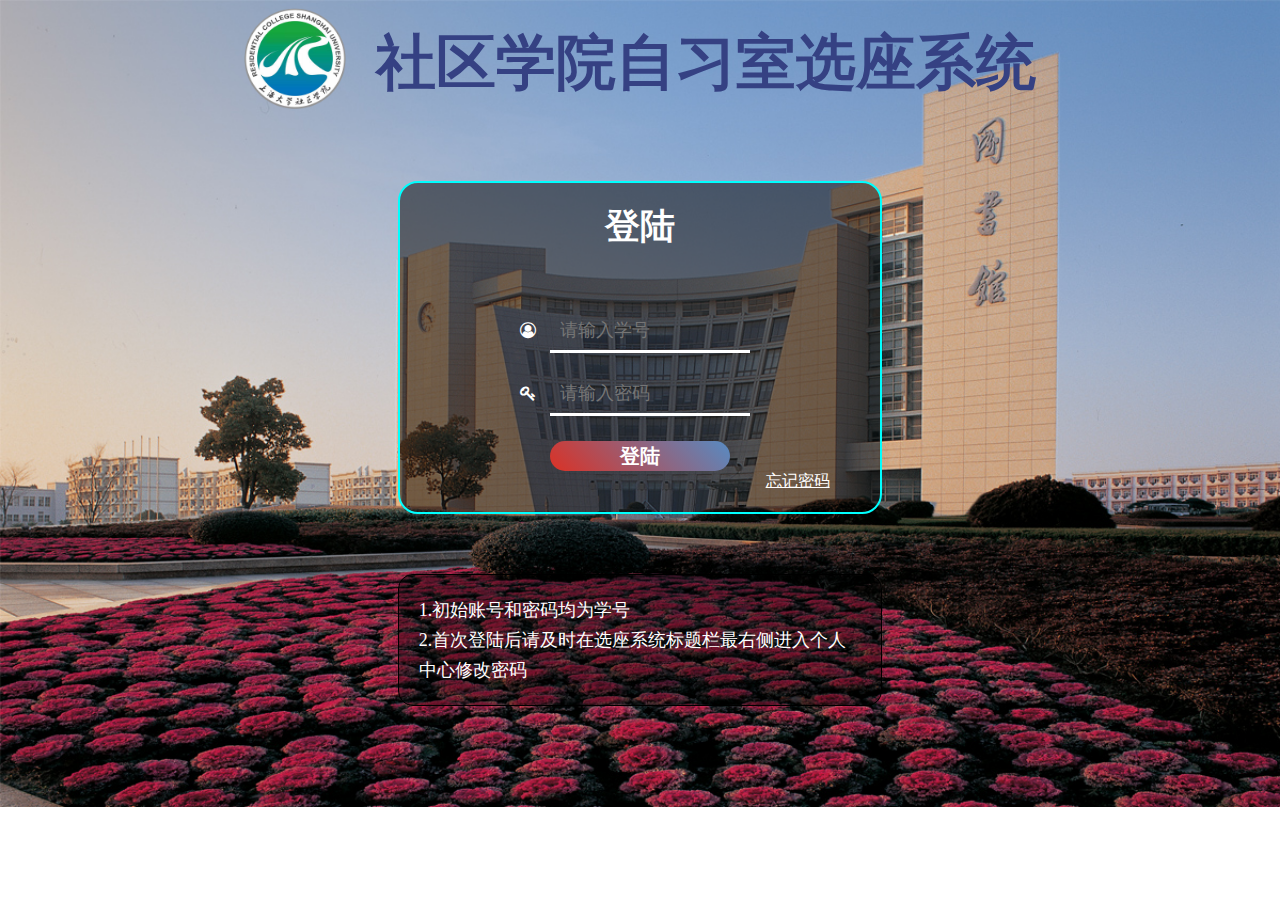
<file: index.html>
<!DOCTYPE html>
<html>
    <head>
        <meta charset="utf-8">
        <title>上海大学社区学院</title>
        <link rel="stylesheet" href="styles/index.css">
        <link rel="stylesheet" href="styles/font-awesome-4.7.0/font-awesome-4.7.0/css/font-awesome.css">
        <script type="text/javascript" src="scripts/index.js"></script>
    </head>
    <body>
        <div class="container">  
            <img src="images/logo1.png" width="8%" height="8%">
            <div class="title">社区学院自习室选座系统</div>
        </div>          
        <form id="login" method="POST">
            <div class="subtitle" >登陆</div>
            <div class="item">
                <i class="fa fa-user-circle-o" aria-hidden="true"></i>
                <input id="studentID" type="text" placeholder="请输入学号">
            </div>
            <div class="item">
                <i class="fa fa-key" aria-hidden="true"></i>
                <input id="password" type="password" placeholder="请输入密码">
            </div>
            <button type="submit" onclick="check()">登陆</button>
            <div style="text-align: right;">
                <a href="forget/forget.html" style="text-align: right;color:white;">忘记密码</a>
            </div>
         </form>
         <div class="notice">
             <div>1.初始账号和密码均为学号</div>
             <div>2.首次登陆后请及时在选座系统标题栏最右侧进入个人中心修改密码</div>
         </div>
    </body>
</html>
</file>
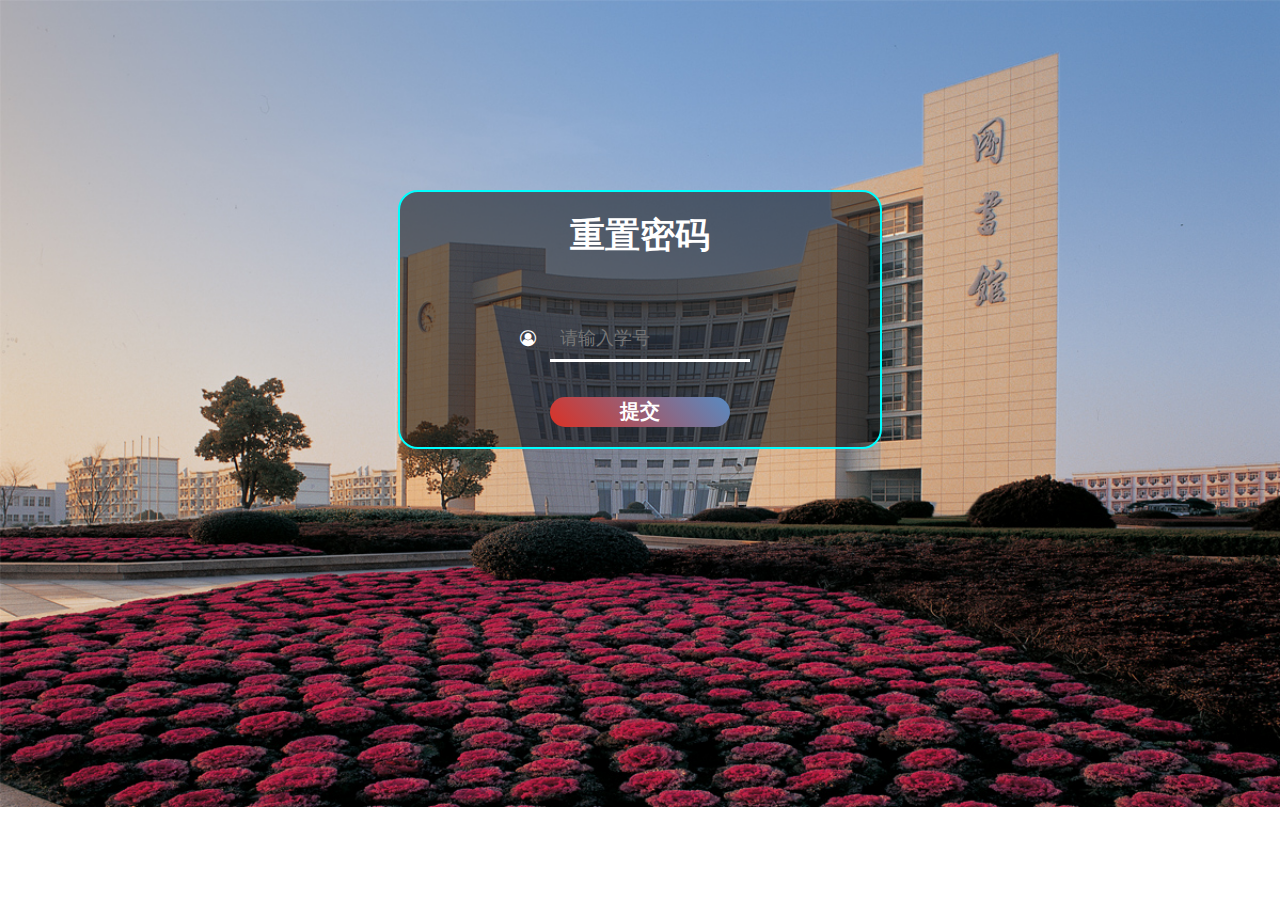
<file: forget/forget.html>
<!DOCTYPE html>
<html lang="en">
<head>
    <meta charset="UTF-8">
    <title>忘记密码</title>
    <link rel="stylesheet" href="../styles/forget.css">
    <link rel="stylesheet" href="../styles/font-awesome-4.7.0/font-awesome-4.7.0/css/font-awesome.css">
    <script type="text/javascript" src="../scripts/forget.js"></script>
</head>
<body>
<form id="forget" method="POST">
    <div class="subtitle" >重置密码</div>
    <div class="item">
        <i class="fa fa-user-circle-o" aria-hidden="true"></i>
        <input id="studentID" type="text" placeholder="请输入学号">
    </div>
    <button type="submit" onclick="check()">提交</button>
</form>
</body>
</html>
</file>
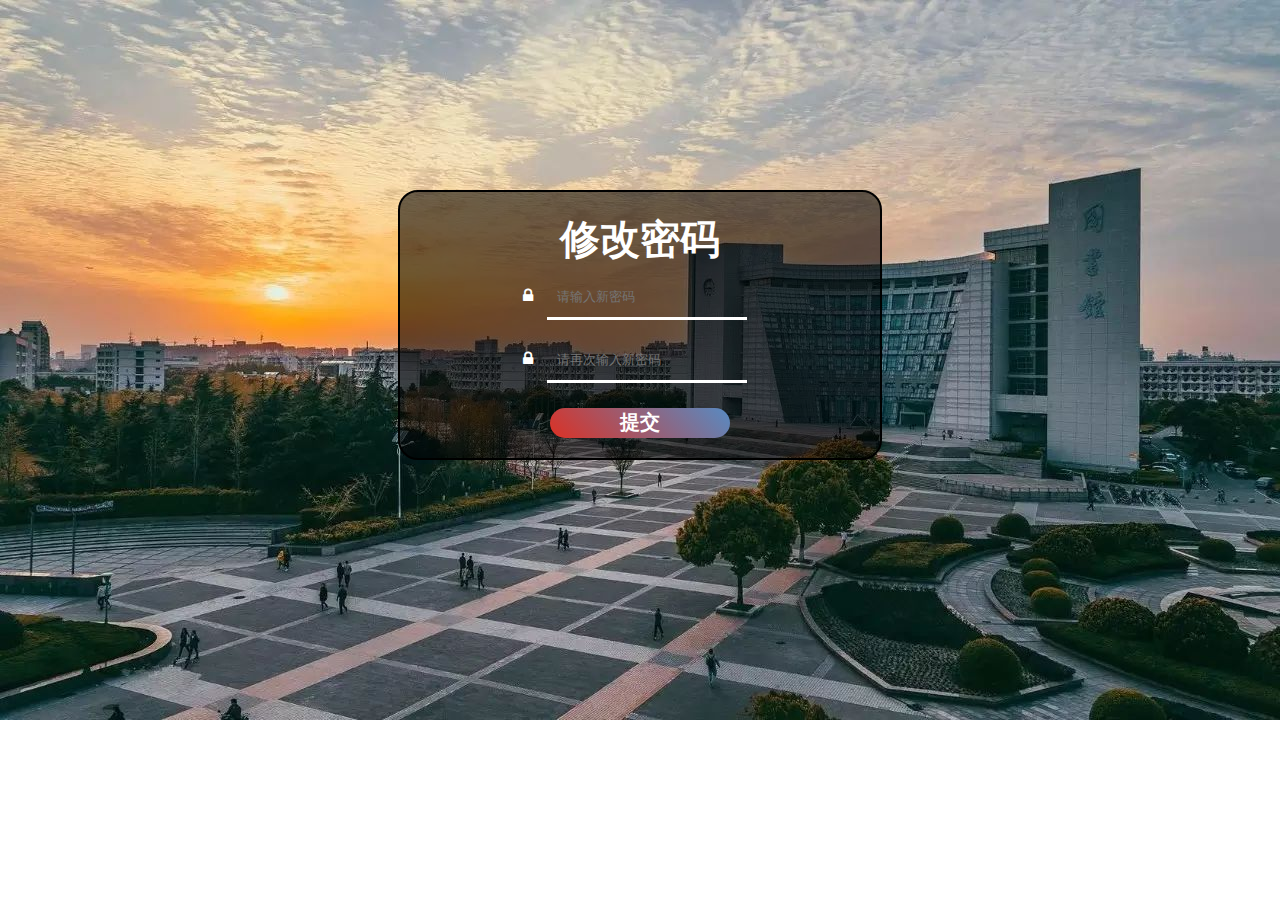
<file: home/home.html>
<!DOCTYPE html>
<html lang="en">
<head>
    <meta charset="UTF-8">
    <title>个人中心</title>
    <link rel="stylesheet" href="../styles/home.css">
    <link rel="stylesheet" href="../styles/font-awesome-4.7.0/font-awesome-4.7.0/css/font-awesome.css">
    <script type="text/javascript" src="../scripts/home.js"></script>
</head>
<body>
<div class="box">
    <div class="title">修改密码</div>
    <form id="newPassword" method="post">
        <div>
            <i class="fa fa-lock" aria-hidden="true"></i>
            <input id="password" type="password" placeholder="请输入新密码">
        </div>
        <div>
            <i class="fa fa-lock" aria-hidden="true"></i>
            <input id="confirmPassword" type="password" placeholder="请再次输入新密码">
        </div>
        <button type="submit" onclick="check()">提交</button>
    </form>
</div>
</body>
</html>
</file>
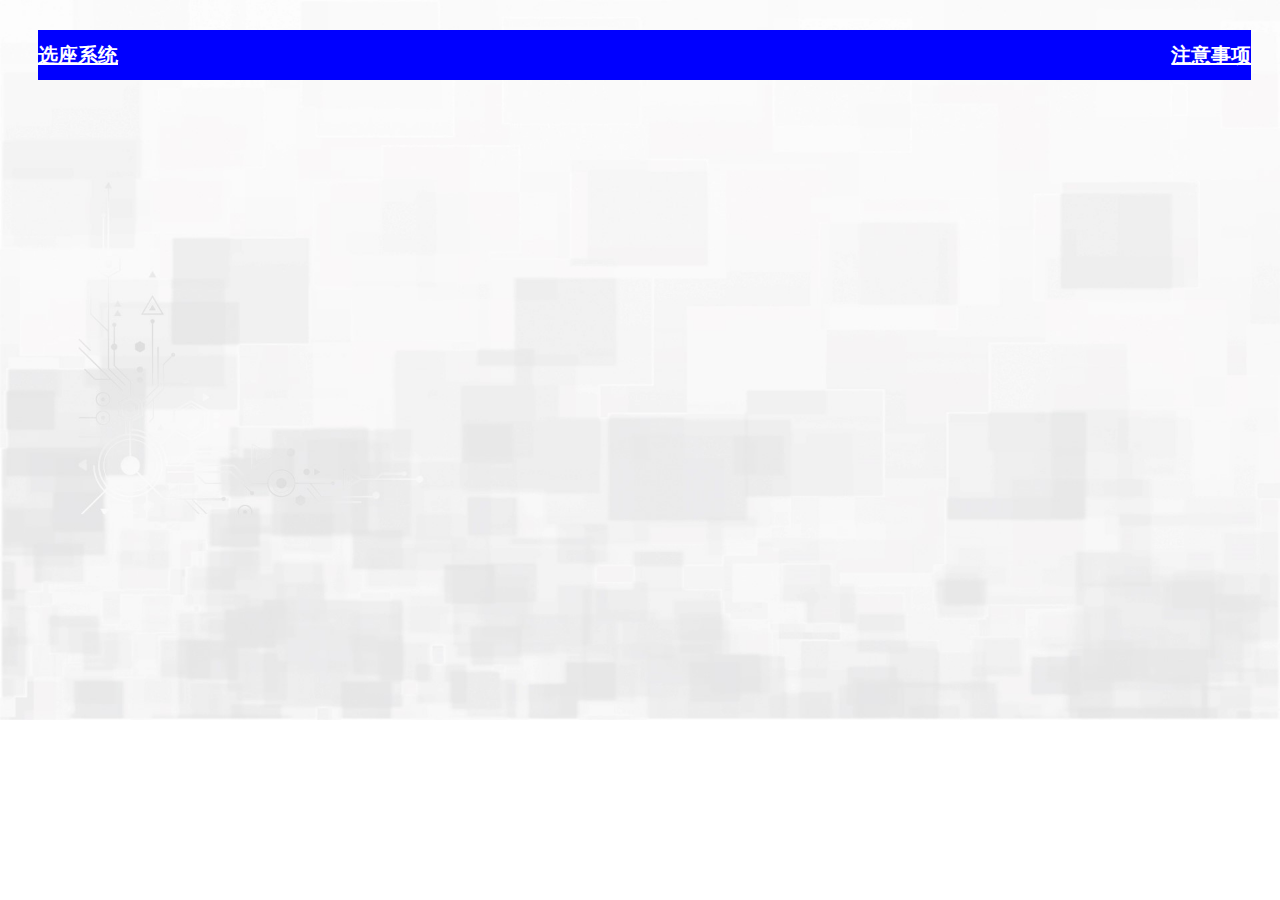
<file: notice/notice.html>
<!DOCTYPE html>
<html>
<head>
    <meta charset="utf-8">
    <link rel="stylesheet" href="../styles/seat.css">
    <title>选座系统</title>
</head>
<body>
<div class="head">
    <a href="../seat/seat.html" class="head-item">选座系统</a>
    <a href="../notice/notice.html" class="head-item">注意事项</a>

</div>
</body>
</html>
</file>
<file: styles/index.css>
body{
    background: url("../images/login1.jpg");
    background-repeat: no-repeat;
    background-size: 100% auto;
}
.container{
    display: flex;
    flex-direction: row;
    justify-content: center;
    margin-bottom: 10px;
}
.title{
    margin-left: 30px;
    flex: none;
    font-size: 60px;
    font-family: 仿宋;
    line-height: 110px;
    font-weight: bolder; 
    color: rgb(53, 65, 131); 
}
.subtitle{
    text-align: center;
    font-size: 35px;
    font-weight: bolder;
    color: white;
    margin-bottom: 50px;
}
input{
    background-color:#ffffff00;
    border: 0;
    border-bottom:  3px solid white;
    padding: 5px 10px;
    height: 30px;
    margin: 10px;
    width: 180px;
    color: white;
    font-size: 18px;
}
#login{
    margin:0 auto;
    margin-top: 5%;
    width: 30%;
    height: auto;
    padding: 20px 50px;
    border: 2px solid aqua;
    background-color:#00000080;
    color: white;
    text-align: center;
    border-radius: 20px;
}
button{
    margin-top: 15px;
    width: 180px;
    height: 30px;
    font-size: 20px;
    font-weight: 700;
    color: white;
    background-image: linear-gradient(45deg, #db3125 0%, #578bc3 100%);
    border: 0;
    border-radius: 15px;
}
.notice{
    margin: 60px auto;
    padding: 20px;
    border: 1px solid black;
    border-radius: 15px;
    background-color: #00000060;
    color: white;
    font-size:18px;
    line-height: 30px;
    width: 35%;
}
</file>
<file: styles/forget.css>
body{
    background: url("../images/login1.jpg");
    background-repeat: no-repeat;
    background-size: 100% auto;
}
.subtitle{
    text-align: center;
    font-size: 35px;
    font-weight: bolder;
    color: white;
    margin-bottom: 50px;
}
input{
    background-color:#ffffff00;
    border: 0;
    border-bottom:  3px solid white;
    padding: 5px 10px;
    height: 30px;
    margin: 10px;
    width: 180px;
    color: white;
    font-size: 18px;
}
#forget{
    margin:0 auto;
    margin-top: 15%;
    width: 30%;
    height: auto;
    padding: 20px 50px;
    border: 2px solid aqua;
    background-color:#00000080;
    color: white;
    text-align: center;
    border-radius: 20px;
}
button{
    margin-top: 25px;
    width: 180px;
    height: 30px;
    font-size: 20px;
    font-weight: 700;
    color: white;
    background-image: linear-gradient(45deg, #db3125 0%, #578bc3 100%);
    border: 0;
    border-radius: 15px;
}
</file>
<file: styles/home.css>
body{
    background: url("../images/login2.jpeg");
    background-repeat: no-repeat;
    background-size: 100% auto;
}
.title{
     text-align: center;
     font-weight: bolder;
     font-size: 40px;
     font-family: 宋体;
 }
.box{
    margin: 0 auto;
    border: aqua solid 2px;
    margin-top: 15%;
    width: 30%;
    height: auto;
    padding: 20px 50px;
    border: 2px solid #000000;
    background-color:#00000090;
    color: white;
    border-radius: 20px;
}
form{
    text-align: center;
}
input{
    padding: 5px 10px;
    height: 30px;
    margin: 10px;
    width: 180px;
    background-color: #ffffff00;
    color: white;
    border: 0;
    border-bottom: 3px solid white;
}
button{
    margin-top: 15px;
    width: 180px;
    height: 30px;
    font-size: 20px;
    font-weight: 700;
    color: white;
    background-image: linear-gradient(45deg, #db3125 0%, #578bc3 100%);
    border: 0;
    border-radius: 15px;
}
</file>
<file: styles/seat.css>
.head{
    margin: 30px;
    text-align: start;
    background-color: blue;
    display: flex;
    flex-direction: row;
    width: 96%;
    height: 50px;
    justify-content: space-between;
}
.head-item{
    color: white;
    line-height: 50px;
    font-family: 宋体;
    font-size: 20px;
    font-weight: bolder;
}
.text{
    padding-left: 32%;
    text-align: justify-all;
    font-family: 仿宋;
    font-size: 20px;
    line-height: 35px;
    color: black;
    font-weight: bolder;
}
.title{
    margin-top: 8%;
    text-align: center;
    font-weight: bolder;
    font-size: 40px;
    color: red;
    font-family: 宋体;
}
select{
    width: 250px;
    font-size: 25px;
    height: 50px;
    text-align: center;
    border-radius: 10px;
}
option{
    font-size: 25px;
    text-align: center;
}
button{
    margin-top: 80px;
    background-image: linear-gradient(45deg, #a8edea 0%, #fed6e3 100%);
    height: 50px;
    text-align: center;
    width: 250px;
    font-size: 18px;
    font-weight: 500;
    border: 0;
    border-radius: 10px;
}
.search{
    margin: 300px;
    text-align: center;
    font-family: 宋体;
    font-weight: bolder;
    font-size: 30px;
}
body{
    background: url("../images/background.jpg");
    background-repeat: no-repeat;
    background-size: 100% auto;
}
</file>
